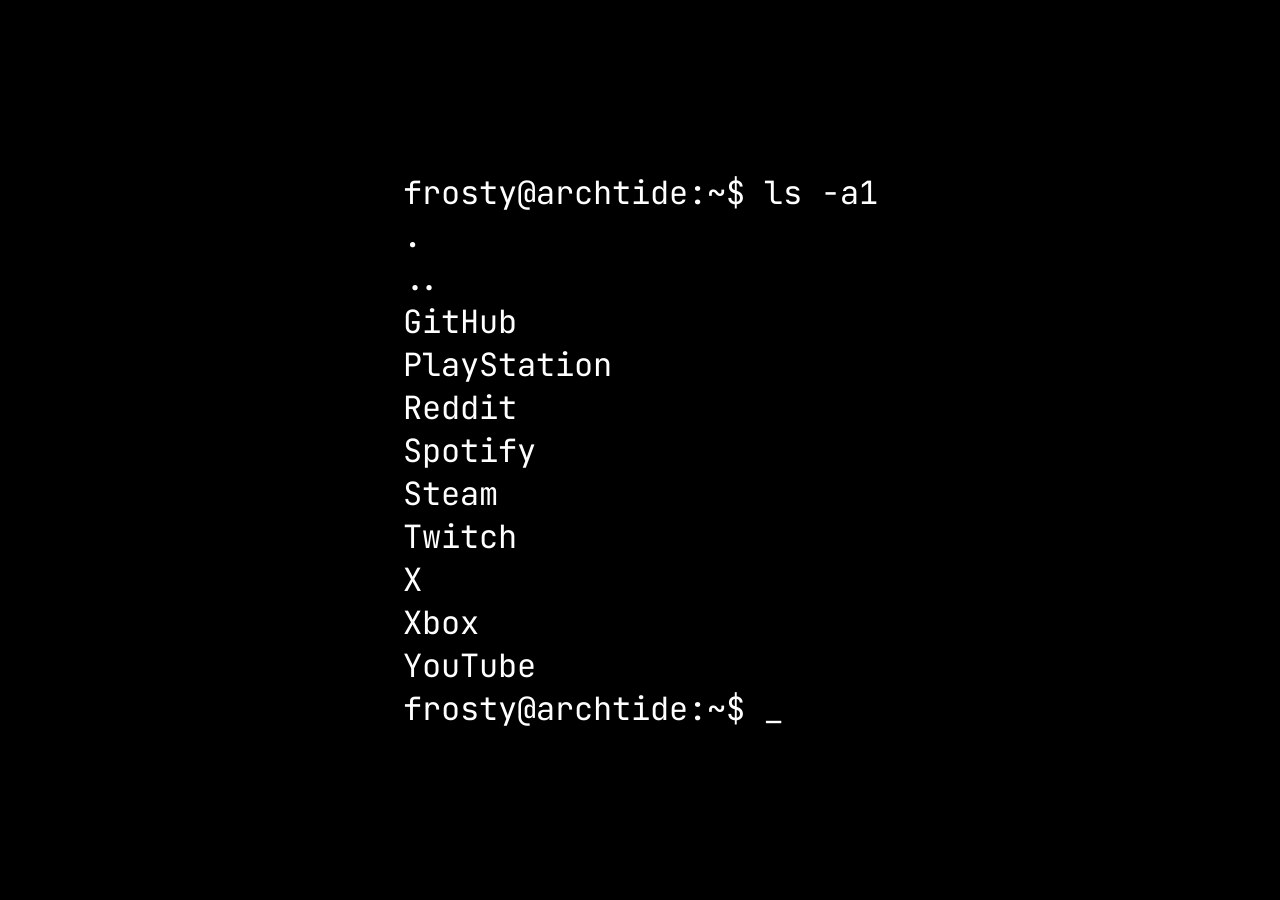
<file: index.html>
<!DOCTYPE html>
<html>
    <head>
        <link rel="stylesheet" href="styles.css">
        <link rel="stylesheet" href="https://fonts.googleapis.com/css?family=JetBrains Mono">
        <title>Archtide</title>
    </head>
    <body>
        <div class="container">
            <p>
                frosty@archtide:~$ ls -a1<br>
                .<br>
                ..<br>
                <a href="https://github.com/frostyarchtide">GitHub</a><br>
                <a href="playstation.html">PlayStation</a><br>
                <a href="https://www.reddit.com/user/FrostyArchtide">Reddit</a><br>
                <a href="https://open.spotify.com/user/kcwrh5fvwkxz68k4tu1er3h8u">Spotify</a><br>
                <a href="https://steamcommunity.com/id/frostyarchtide/">Steam</a><br>
                <a href="https://www.twitch.tv/frostyarchtide">Twitch</a><br>
                <a href="https://x.com/FrostyArchtide">X</a><br>
                <a href="xbox.html">Xbox</a><br>
                <a href="https://www.youtube.com/channel/UCECm7Sq2KpchYe9QNVaZ9Qw">YouTube</a><br>
                frosty@archtide:~$ 
                <a class="blink">_</a>
            </p>
        </div>
    </body>
</html>
</file>
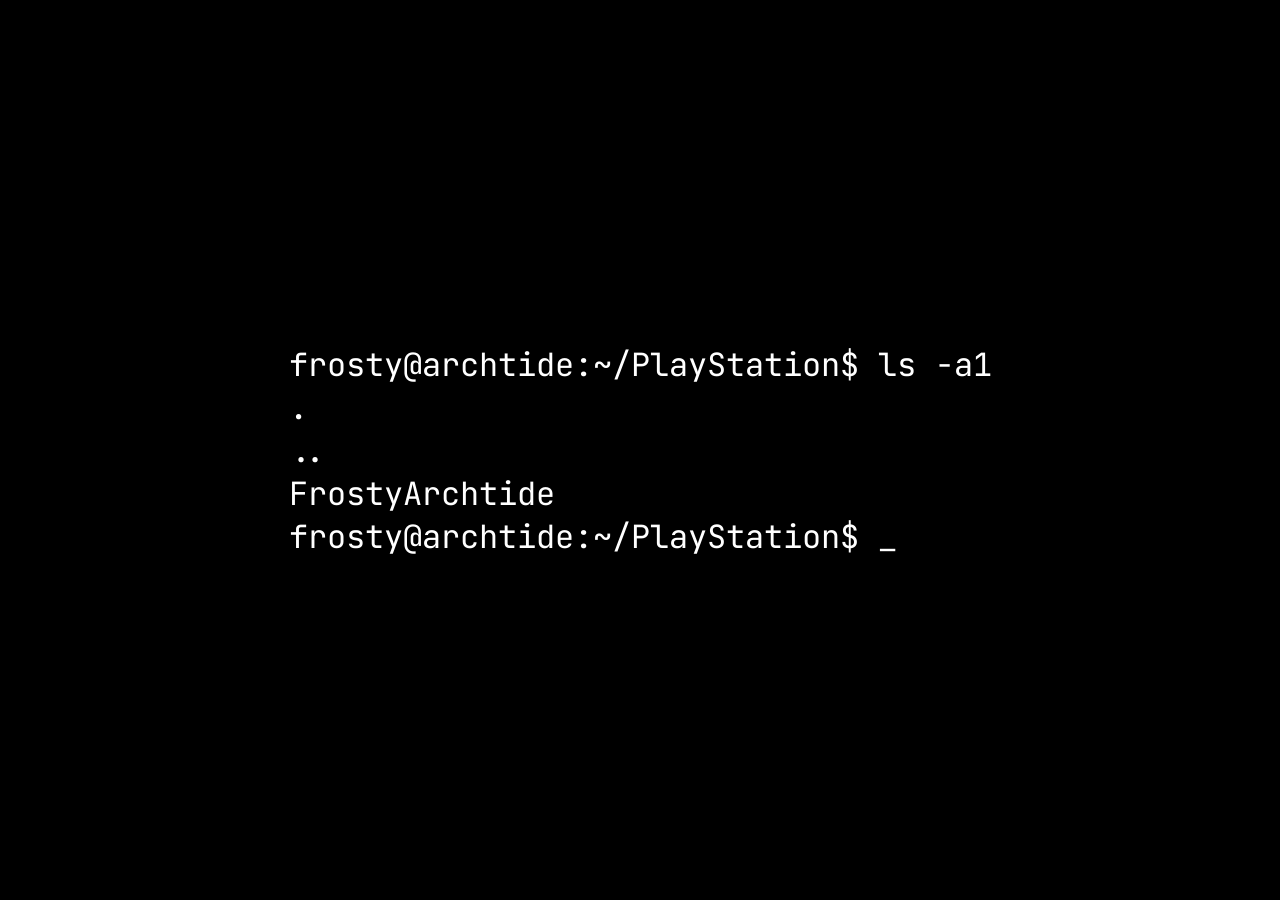
<file: playstation.html>
<!DOCTYPE html>
<html>
    <head>
        <link rel="stylesheet" href="styles.css">
        <link rel="stylesheet" href="https://fonts.googleapis.com/css?family=JetBrains Mono">
        <title>Archtide</title>
    </head>
    <body>
        <div class="container">
            <p>
                frosty@archtide:~/PlayStation$ ls -a1<br>
                .<br>
                <a href="index.html">..</a><br>
                FrostyArchtide<br>
                frosty@archtide:~/PlayStation$ 
                <a class="blink">_</a>
            </p>
        </div>
    </body>
</html>
</file>
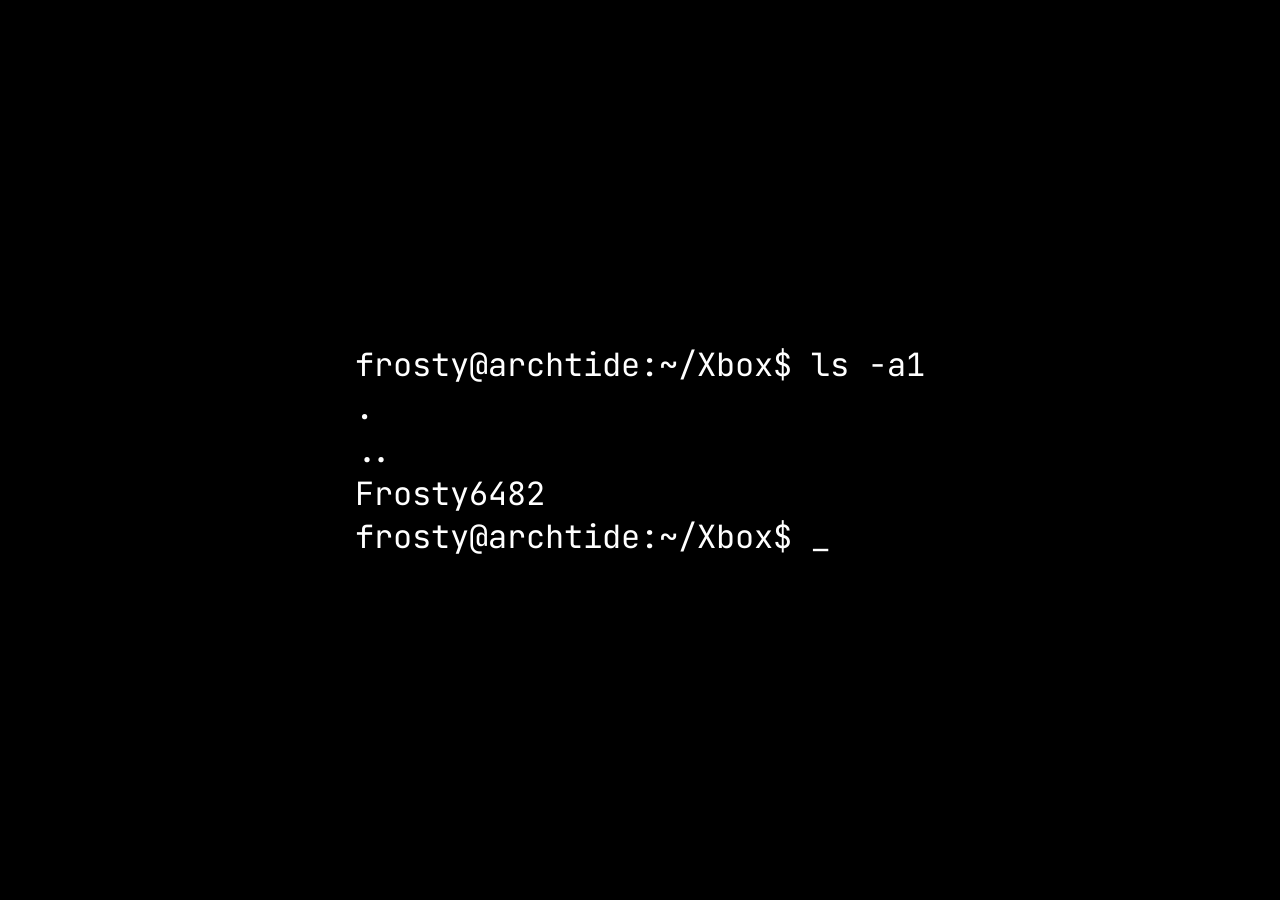
<file: xbox.html>
<!DOCTYPE html>
<html>
    <head>
        <link rel="stylesheet" href="styles.css">
        <link rel="stylesheet" href="https://fonts.googleapis.com/css?family=JetBrains Mono">
        <title>Archtide</title>
    </head>
    <body>
        <div class="container">
            <p>
                frosty@archtide:~/Xbox$ ls -a1<br>
                .<br>
                <a href="index.html">..</a><br>
                Frosty6482<br>
                frosty@archtide:~/Xbox$ 
                <a class="blink">_</a>
            </p>
        </div>
    </body>
</html>
</file>
<file: styles.css>
* {
    margin: 0px;
    padding: 0px;
}

body {
    background: #000000;
}

.container {
    width: 100%;
    height: 100vh;
    display: flex;
    align-items: center;
    justify-content: center;
}

.container p {
    color: #ffffff;
    font-family: 'JetBrains Mono';
    font-size: 32px;
}

.container a {
    color: inherit;
    text-decoration: none;
}

.blink {
    animation: blink 0.75s step-end infinite;
}

@keyframes blink {
    50% {opacity: 0%};
}
</file>
